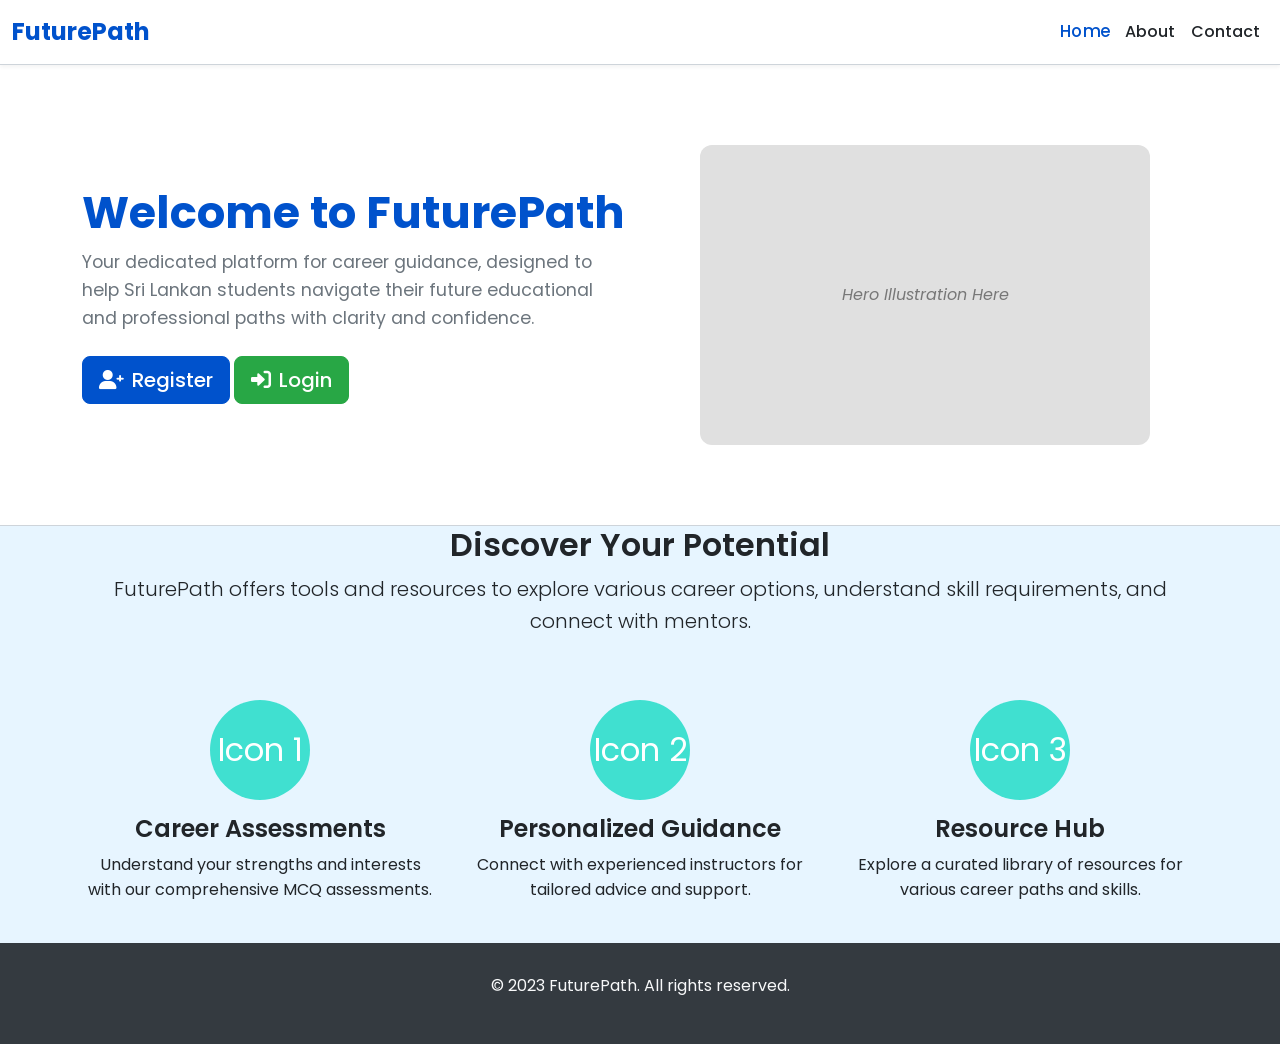
<file: index.html>
<!DOCTYPE html>
<html lang="en">
<head>
    <meta charset="UTF-8">
    <meta name="viewport" content="width=device-width, initial-scale=1.0">
    <title>FuturePath - Your Career Guidance Platform</title>
    <!-- Bootstrap CSS -->
    <link href="https://cdn.jsdelivr.net/npm/bootstrap@5.3.0-alpha1/dist/css/bootstrap.min.css" rel="stylesheet">
    <!-- Custom CSS -->
    <link rel="stylesheet" href="css/custom.css">
    <!-- Google Fonts (Poppins) -->
    <link href="https://fonts.googleapis.com/css2?family=Poppins:wght@300;400;500;600;700&display=swap" rel="stylesheet">
    <!-- Font Awesome 6 -->
    <link rel="stylesheet" href="https://cdnjs.cloudflare.com/ajax/libs/font-awesome/6.0.0-beta3/css/all.min.css">
</head>
<body>
    <!-- Navigation Bar -->
    <nav class="navbar navbar-expand-lg navbar-light bg-light">
        <div class="container-fluid">
            <a class="navbar-brand" href="#">FuturePath</a>
            <button class="navbar-toggler" type="button" data-bs-toggle="collapse" data-bs-target="#navbarNav" aria-controls="navbarNav" aria-expanded="false" aria-label="Toggle navigation">
                <span class="navbar-toggler-icon"></span>
            </button>
            <div class="collapse navbar-collapse" id="navbarNav">
                <ul class="navbar-nav ms-auto">
                    <li class="nav-item">
                        <a class="nav-link active" aria-current="page" href="#">Home</a>
                    </li>
                    <li class="nav-item">
                        <a class="nav-link" href="#">About</a>
                    </li>
                    <li class="nav-item">
                        <a class="nav-link" href="#">Contact</a>
                    </li>
                </ul>
            </div>
        </div>
    </nav>

    <!-- Hero Section -->
    <header class="hero-section">
        <div class="container">
            <div class="row align-items-center">
                <div class="col-lg-6 text-lg-start text-center">
                    <h1>Welcome to FuturePath</h1>
                    <p>Your dedicated platform for career guidance, designed to help Sri Lankan students navigate their future educational and professional paths with clarity and confidence.</p>
                    <div class="cta-buttons mt-4">
                        <a href="register.html" class="btn btn-primary btn-lg"><i class="fas fa-user-plus me-2"></i>Register</a>
                        <a href="login.html" class="btn btn-secondary btn-lg"><i class="fas fa-sign-in-alt me-2"></i>Login</a>
                    </div>
                </div>
                <div class="col-lg-6 mt-4 mt-lg-0">
                    <div class="hero-illustration-placeholder">Hero Illustration Here</div>
                </div>
            </div>
        </div>
    </header>

    <!-- Main Content Area (can be expanded later) -->
    <main class="content-section container">
        <section class="text-center mb-5">
            <h2>Discover Your Potential</h2>
            <p class="lead">FuturePath offers tools and resources to explore various career options, understand skill requirements, and connect with mentors.</p>
        </section>

        <section class="features-overview">
            <div class="row text-center">
                <div class="col-md-4 mb-4">
                    <div class="feature-icon-placeholder">Icon 1</div>
                    <h4>Career Assessments</h4>
                    <p>Understand your strengths and interests with our comprehensive MCQ assessments.</p>
                </div>
                <div class="col-md-4 mb-4">
                    <div class="feature-icon-placeholder">Icon 2</div>
                    <h4>Personalized Guidance</h4>
                    <p>Connect with experienced instructors for tailored advice and support.</p>
                </div>
                <div class="col-md-4 mb-4">
                    <div class="feature-icon-placeholder">Icon 3</div>
                    <h4>Resource Hub</h4>
                    <p>Explore a curated library of resources for various career paths and skills.</p>
                </div>
            </div>
        </section>
    </main>

    <!-- Footer -->
    <footer class="footer">
        <div class="container">
            <p>&copy; 2023 FuturePath. All rights reserved.</p>
        </div>
    </footer>

    <!-- Bootstrap JS Bundle with Popper -->
    <script src="https://cdn.jsdelivr.net/npm/bootstrap@5.3.0-alpha1/dist/js/bootstrap.bundle.min.js"></script>
</body>
</html>
</file>
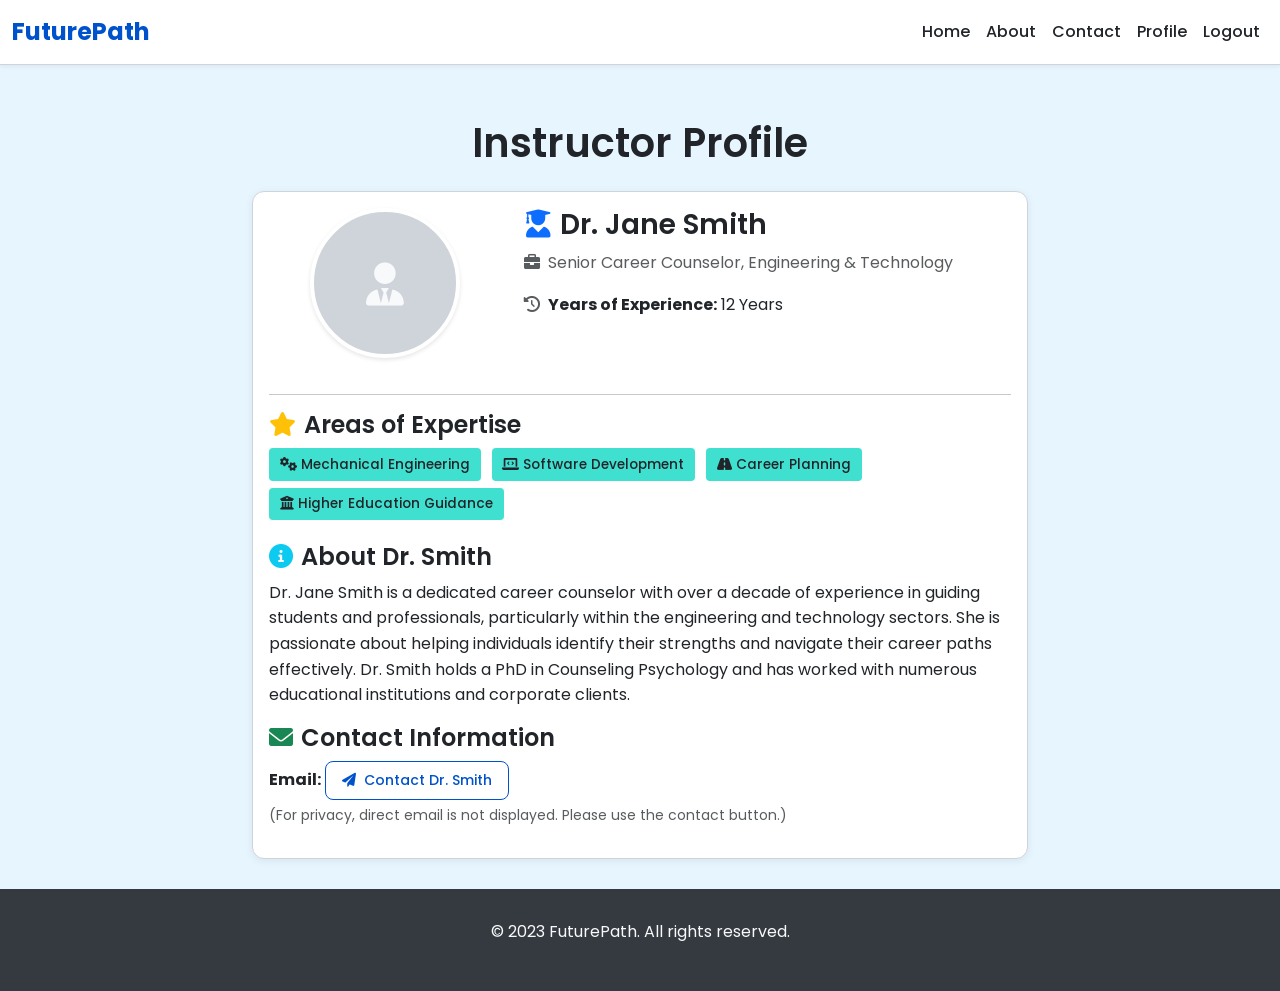
<file: instructor_profile.html>
<!DOCTYPE html>
<html lang="en">
<head>
    <meta charset="UTF-8">
    <meta name="viewport" content="width=device-width, initial-scale=1.0">
    <title>Instructor Profile - FuturePath</title>
    <!-- Bootstrap CSS -->
    <link href="https://cdn.jsdelivr.net/npm/bootstrap@5.3.0-alpha1/dist/css/bootstrap.min.css" rel="stylesheet">
    <!-- Custom CSS -->
    <link rel="stylesheet" href="css/custom.css">
    <!-- Google Fonts (Poppins) -->
    <link href="https://fonts.googleapis.com/css2?family=Poppins:wght@300;400;500;600;700&display=swap" rel="stylesheet">
    <!-- Font Awesome 6 -->
    <link rel="stylesheet" href="https://cdnjs.cloudflare.com/ajax/libs/font-awesome/6.0.0-beta3/css/all.min.css">
</head>
<body>
    <!-- Navigation Bar -->
    <nav class="navbar navbar-expand-lg navbar-light bg-light">
        <div class="container-fluid">
            <a class="navbar-brand" href="index.html">FuturePath</a>
            <button class="navbar-toggler" type="button" data-bs-toggle="collapse" data-bs-target="#navbarNav" aria-controls="navbarNav" aria-expanded="false" aria-label="Toggle navigation">
                <span class="navbar-toggler-icon"></span>
            </button>
            <div class="collapse navbar-collapse" id="navbarNav">
                <ul class="navbar-nav ms-auto">
                    <li class="nav-item">
                        <a class="nav-link" href="index.html">Home</a>
                    </li>
                    <li class="nav-item">
                        <a class="nav-link" href="#">About</a>
                    </li>
                    <li class="nav-item">
                        <a class="nav-link" href="#">Contact</a>
                    </li>
                    <li class="nav-item">
                        <a class="nav-link" href="user_profile.html">Profile</a> <!-- Generic Profile Link -->
                    </li>
                    <li class="nav-item">
                        <a class="nav-link" href="login.html">Logout</a>
                    </li>
                </ul>
            </div>
        </div>
    </nav>

    <!-- Main Content Area -->
    <main class="container content-section profile-container">
        <h1 class="my-4 text-center">Instructor Profile</h1>

        <div class="card">
            <div class="card-body">
                <div class="row">
                    <div class="col-md-4 text-center mb-3 mb-md-0">
                        <div class="profile-picture-placeholder">
                            <i class="fas fa-user-tie fa-3x text-light"></i>
                        </div>
                    </div>
                    <div class="col-md-8">
                        <h3 id="instructorName"><i class="fas fa-user-graduate me-2 text-primary"></i>Dr. Jane Smith</h3>
                        <p class="text-muted" id="instructorTitle"><i class="fas fa-briefcase me-2 text-muted"></i>Senior Career Counselor, Engineering & Technology</p>
                        <p><i class="fas fa-history me-2 text-muted"></i><strong>Years of Experience:</strong> <span id="instructorExperience">12 Years</span></p>
                    </div>
                </div>

                <hr>

                <h4><i class="fas fa-star me-2 text-warning"></i>Areas of Expertise</h4>
                <div id="instructorExpertise" class="mb-3">
                    <span class="expertise-tag"><i class="fas fa-cogs me-1"></i>Mechanical Engineering</span>
                    <span class="expertise-tag"><i class="fas fa-laptop-code me-1"></i>Software Development</span>
                    <span class="expertise-tag"><i class="fas fa-road me-1"></i>Career Planning</span>
                    <span class="expertise-tag"><i class="fas fa-university me-1"></i>Higher Education Guidance</span>
                </div>

                <h4><i class="fas fa-info-circle me-2 text-info"></i>About Dr. Smith</h4>
                <p id="instructorBio">
                    Dr. Jane Smith is a dedicated career counselor with over a decade of experience in guiding students and professionals, particularly within the engineering and technology sectors. She is passionate about helping individuals identify their strengths and navigate their career paths effectively. Dr. Smith holds a PhD in Counseling Psychology and has worked with numerous educational institutions and corporate clients.
                </p>

                <h4><i class="fas fa-envelope me-2 text-success"></i>Contact Information</h4>
                <p>
                    <strong>Email:</strong> <a href="#" id="instructorContactBtn" class="btn btn-outline-primary btn-sm"><i class="fas fa-paper-plane me-2"></i>Contact Dr. Smith</a>
                    <small class="text-muted d-block mt-1">(For privacy, direct email is not displayed. Please use the contact button.)</small>
                </p>

                <!-- Optional: Edit button if this is the instructor's own view -->
                <!-- <div class="text-end mt-3">
                    <a href="#" class="btn btn-primary">Edit Profile</a>
                </div> -->
            </div>
        </div>
    </main>

    <!-- Footer -->
    <footer class="footer">
        <div class="container">
            <p>&copy; 2023 FuturePath. All rights reserved.</p>
        </div>
    </footer>

    <!-- Bootstrap JS Bundle with Popper -->
    <script src="https://cdn.jsdelivr.net/npm/bootstrap@5.3.0-alpha1/dist/js/bootstrap.bundle.min.js"></script>
    <script>
        // Placeholder for contact button functionality
        document.getElementById('instructorContactBtn')?.addEventListener('click', function(e) {
            e.preventDefault();
            alert('Contact form or messaging system would be initiated here.');
            // Example: window.location.href = 'mailto:placeholder@example.com?subject=Inquiry';
        });
    </script>
</body>
</html>
</file>
<file: css/custom.css>
/* css/custom.css */

/* --- Base & Color Palette --- */
:root {
    /* Font */
    --font-family-sans-serif: 'Poppins', sans-serif;

    /* New Color Palette */
    --primary-bg: #e7f5ff; /* Pastel Blue */
    --primary-accent: #40E0D0; /* Turquoise */
    --button-cta-primary: #0052cc; /* Royal Blue */
    --button-cta-secondary: #28a745; /* Emerald Green */
    --button-cta-tertiary: #FF7F50; /* Coral */
    --highlight-primary: #DC3545; /* Warm Red (Bootstrap's danger) */
    --highlight-secondary: #FFC107; /* Golden Saffron (Bootstrap's warning) */
    --text-color: #212529; /* Dark Grey */
    --text-light: #f8f9fa; /* Light Grey/Off-white for dark backgrounds */
    --border-color: #ced4da; /* Softer Grey for borders */
    --container-bg: #FFFFFF; /* White for card backgrounds, form backgrounds etc. for contrast with pastel body */
    --footer-bg: #343a40; /* Keeping footer dark for now, can adjust */

    /* Optional Cultural Accents (can be used for specific highlights/elements) */
    --cultural-saffron: #FF9933;
    --cultural-peacock-blue: #005073;
    --cultural-earthy-green: #556B2F;

    /* Standard Bootstrap colors (can be overridden or used as fallback) */
    --bs-blue: #0d6efd;
    --bs-indigo: #6610f2;
    --bs-purple: #6f42c1;
    --bs-pink: #d63384;
    --bs-red: #dc3545;
    --bs-orange: #fd7e14;
    --bs-yellow: #ffc107;
    --bs-green: #198754;
    --bs-teal: #20c997;
    --bs-cyan: #0dcaf0;
    --bs-white: #fff;
    --bs-gray: #6c757d;
    --bs-gray-dark: #343a40;
    --bs-primary: var(--button-cta-primary); /* Mapping BS primary to our CTA primary */
    --bs-secondary: var(--button-cta-secondary); /* Mapping BS secondary to our CTA secondary */
    --bs-success: var(--button-cta-secondary); /* BS success to our CTA secondary (green) */
    --bs-info: var(--primary-accent); /* BS info to our primary accent (turquoise) */
    --bs-warning: var(--highlight-secondary); /* BS warning to our highlight saffron */
    --bs-danger: var(--highlight-primary); /* BS danger to our highlight red */
    --bs-light: #f8f9fa;
    --bs-dark: #212529;

    /* Rounded Corners */
    --border-radius-sm: 0.25rem; /* Bootstrap's default sm */
    --border-radius: 0.5rem; /* Larger, noticeable radius */
    --border-radius-lg: 0.75rem; /* Bootstrap's default lg, or even larger */
}

/* --- General Styles --- */
body {
    background-color: var(--primary-bg);
    color: var(--text-color);
    font-family: var(--font-family-sans-serif);
    display: flex;
    flex-direction: column;
    min-height: 100vh;
    line-height: 1.6; /* Improved readability */
}

h1, h2, h3, h4, h5, h6 {
    font-family: var(--font-family-sans-serif);
    font-weight: 600; /* Poppins is lighter, so a bit more weight for headings */
    color: var(--text-color); /* Ensure headings use the main text color by default */
}

/* --- Navbar --- */
.navbar { /* General navbar styling */
    box-shadow: 0 2px 4px rgba(0,0,0,0.05); /* Subtle shadow for depth */
    transition: background-color 0.3s ease-in-out; /* Smooth transition for navbar bg if it changes */
}
.navbar-light.bg-light { /* Assuming this class is used, or adapt if it's navbar-dark etc. */
    background-color: var(--container-bg) !important; /* White background for navbar */
    border-bottom: 1px solid var(--border-color);
}

.navbar-light .navbar-brand {
    color: var(--button-cta-primary); /* Royal blue brand name */
    font-weight: 700; /* Bold for brand */
    font-size: 1.5rem;
    transition: color 0.2s ease-in-out;
}
.navbar-light .navbar-brand:hover {
    color: var(--cultural-peacock-blue); /* Example hover color */
}

.navbar-light .navbar-nav .nav-link {
    color: var(--text-color);
    font-weight: 500; /* Medium weight for nav links */
    transition: color 0.2s ease-in-out, transform 0.2s ease-in-out;
}

.navbar-light .navbar-nav .nav-link.active,
.navbar-light .navbar-nav .nav-link:hover {
    color: var(--button-cta-primary); /* Royal blue for active/hovered links */
    transform: scale(1.05); /* Slight zoom for nav links */
}

/* --- Buttons --- */
.btn {
    border-radius: var(--border-radius);
    font-weight: 500; /* Medium weight for button text */
    padding: 0.5rem 1rem; /* Adjust padding for a modern feel */
    transition: all 0.2s ease-in-out; /* Smooth transitions for all button properties */
}
.btn:hover { /* General hover for all buttons, specific color changes below */
    transform: translateY(-2px);
    box-shadow: 0 4px 8px rgba(0,0,0,0.15);
}

.btn-primary { /* Corresponds to button-cta-primary */
    background-color: var(--button-cta-primary);
    border-color: var(--button-cta-primary);
    color: var(--bs-white);
}
.btn-primary:hover {
    background-color: #0042a3; /* Darker Royal Blue */
    border-color: #003b90;
    color: var(--bs-white);
}

.btn-secondary { /* Corresponds to button-cta-secondary */
    background-color: var(--button-cta-secondary);
    border-color: var(--button-cta-secondary);
    color: var(--bs-white);
}
.btn-secondary:hover {
    background-color: #1e7e34; /* Darker Emerald Green */
    border-color: #1c7430;
    color: var(--bs-white);
}

.btn-success { /* Using BS mapping, which links to button-cta-secondary */
    background-color: var(--bs-success);
    border-color: var(--bs-success);
    color: var(--bs-white);
}
.btn-success:hover { /* Darker Emerald Green */
    background-color: #1e7e34;
    border-color: #1c7430;
    color: var(--bs-white);
    /* transform & box-shadow inherited from .btn:hover */
}


.btn-tertiary { /* Custom class for Coral button */
    background-color: var(--button-cta-tertiary);
    border-color: var(--button-cta-tertiary);
    color: var(--bs-white);
}
.btn-tertiary:hover {
    background-color: #e66a3f; /* Darker Coral */
    border-color: #d35f30;
    color: var(--bs-white);
}

.btn-info { /* Using BS mapping, which links to primary-accent */
    background-color: var(--bs-info);
    border-color: var(--bs-info);
    color: var(--text-color); /* Turquoise might need dark text */
}
.btn-info:hover {
    background-color: #31c6b8; /* Darker Turquoise */
    border-color: #2dbba8;
    color: var(--text-color);
    /* transform & box-shadow inherited from .btn:hover */
}

.btn-danger { /* Using BS mapping, which links to highlight-primary */
    background-color: var(--bs-danger);
    border-color: var(--bs-danger);
    color: var(--bs-white);
}
.btn-danger:hover {
    background-color: #b02a37; /* Darker Warm Red */
    border-color: #a02530;
    color: var(--bs-white);
    /* transform & box-shadow inherited from .btn:hover */
}

.btn-warning { /* Using BS mapping, which links to highlight-secondary */
    background-color: var(--bs-warning);
    border-color: var(--bs-warning);
    color: var(--text-color); /* Saffron might need dark text */
}
.btn-warning:hover {
    background-color: #d9a406; /* Darker Golden Saffron */
    border-color: #c79805;
    color: var(--text-color);
    /* transform & box-shadow inherited from .btn:hover */
}


/* Outline Buttons */
.btn-outline-primary {
    color: var(--button-cta-primary);
    border-color: var(--button-cta-primary);
}
.btn-outline-primary:hover {
    background-color: var(--button-cta-primary);
    color: var(--bs-white);
    /* transform & box-shadow inherited from .btn:hover */
}

.btn-outline-secondary {
    color: var(--button-cta-secondary);
    border-color: var(--button-cta-secondary);
}
.btn-outline-secondary:hover {
    background-color: var(--button-cta-secondary);
    color: var(--bs-white);
    /* transform & box-shadow inherited from .btn:hover */
}

/* --- Links --- */
a {
    color: var(--button-cta-primary); /* Royal blue for links */
    text-decoration: none;
    transition: color 0.2s ease-in-out;
}
a:hover {
    color: #0042a3; /* Darker Royal Blue for link hover */
    text-decoration: underline;
}

/* --- Forms --- */
.form-control,
.form-select {
    border-radius: var(--border-radius);
    border: 1px solid var(--border-color);
    padding: 0.5rem 0.75rem; /* Consistent padding */
    transition: border-color 0.2s ease-in-out, box-shadow 0.2s ease-in-out, transform 0.2s ease-in-out;
}
.form-control:focus,
.form-select:focus {
    border-color: var(--primary-accent); /* Turquoise focus border */
    box-shadow: 0 0 0 0.25rem rgba(64, 224, 208, 0.25); /* Turquoise focus shadow */
    transform: scale(1.01); /* Slight scale on focus */
}


.login-form,
.registration-form {
    background-color: var(--container-bg); /* White for forms */
    padding: 30px;
    border-radius: var(--border-radius-lg); /* Larger radius for form containers */
    box-shadow: 0 4px 15px rgba(0, 0, 0, 0.1); /* Softer, larger shadow */
    transition: box-shadow 0.3s ease-in-out, transform 0.3s ease-in-out;
}
.login-form:hover,
.registration-form:hover {
    box-shadow: 0 8px 25px rgba(0, 0, 0, 0.15); /* Enhanced shadow on hover */
    transform: translateY(-3px); /* Slight lift on form hover */
}


/* --- Cards --- */
.card {
    border: 1px solid var(--border-color);
    border-radius: var(--border-radius-lg); /* Larger radius for cards */
    box-shadow: 0 2px 8px rgba(0,0,0,0.07); /* Subtle shadow */
    background-color: var(--container-bg); /* White for cards */
    transition: box-shadow 0.3s ease-in-out, border-color 0.3s ease-in-out, transform 0.3s ease-in-out;
}
.card:hover { /* Subtle hover for cards */
    box-shadow: 0 6px 12px rgba(0,0,0,0.1);
    transform: translateY(-2px); /* Lift card slightly */
    /* border-color: var(--primary-accent); /* Optional: if cards have borders and want to highlight */
}

.card-header {
    background-color: transparent; /* Cleaner look, no separate bg for header */
    border-bottom: 1px solid var(--border-color);
    font-weight: 600; /* Poppins bold for card headers */
    color: var(--button-cta-primary);
    padding: 1rem 1.25rem;
    border-top-left-radius: var(--border-radius-lg); /* Ensure header corners match card */
    border-top-right-radius: var(--border-radius-lg);
}

/* --- Alerts --- */
.alert {
    border-radius: var(--border-radius);
    padding: 1rem;
    transition: transform 0.2s ease-in-out, box-shadow 0.2s ease-in-out;
}
.alert:hover {
    transform: scale(1.01) translateY(-1px); /* Slight zoom and lift on alert hover */
    box-shadow: 0 4px 10px rgba(0,0,0,0.1);
}

.alert-primary {
    background-color: var(--primary-accent);
    border-color: #31c6b8; /* Darker Turquoise border */
    color: var(--text-color);
}
.alert-info {
    background-color: var(--primary-accent);
    border-color: #31c6b8; /* Darker Turquoise border */
    color: var(--text-color);
}
.alert-info .alert-heading {
    color: var(--text-color);
}
.alert-info a.btn-info {
    background-color: var(--text-color);
    border-color: var(--text-color);
    color: var(--primary-accent);
}
.alert-info a.btn-outline-info {
    color: var(--text-color);
    border-color: var(--text-color);
}
.alert-info a.btn-outline-info:hover {
    background-color: var(--text-color);
    color: var(--primary-accent);
}


/* --- Hero Section (index.html) --- */
.hero-section {
    background-color: var(--container-bg); /* White, or a very light accent */
    padding: 60px 15px; /* Standard padding */
    text-align: center;
    border-bottom: 1px solid var(--border-color);
}
.hero-section h1 {
    color: var(--button-cta-primary);
    font-weight: 700; /* Bold for main headline */
    font-size: 2.8rem; /* Larger headline */
}
.hero-section p {
    font-size: 1.1rem;
    color: var(--bs-gray);
}

/* --- Footer --- */
.footer {
    background-color: var(--footer-bg); /* Dark footer */
    color: var(--text-light);
    padding: 30px 15px; /* More padding */
    text-align: center;
    margin-top: auto;
    border-top: 1px solid darken(var(--footer-bg), 5%);
}
.footer a {
    color: var(--primary-accent);
    text-decoration: none;
    transition: color 0.2s ease-in-out;
}
.footer a:hover {
    color: var(--bs-white);
    text-decoration: underline;
}

/* --- Specific Page Adjustments & Unique Elements --- */

/* General Logo Placeholder */
.logo-placeholder {
    color: var(--button-cta-primary);
    text-align: center;
    margin-bottom: 20px;
    font-size: 2.5rem; /* Slightly larger */
    font-weight: 700; /* Bold */
}

/* General Content Section */
.content-section, .chat-container, .profile-container, .exam-container, .results-container, .login-container, .registration-container {
    opacity: 0; /* Start transparent for fade-in */
    animation: fadeInContent 0.6s 0.1s ease-in-out forwards; /* Apply to content with slight delay */
}

/* User Profile Page (`user_profile.html`) */
.profile-section {
    margin-top: 20px;
    margin-bottom: 20px;
}
#editProfileSection .card-header {
    color: var(--button-cta-secondary); /* Green for edit section header */
}

/* MCQ Exam Page (`mcq_exam.html`) */
.exam-container {
    max-width: 800px;
    margin: 30px auto; /* More margin */
}
.answer-options .list-group-item {
    cursor: pointer;
    border: 1px solid var(--border-color);
    margin-bottom: 8px; /* Slightly more spacing */
    border-radius: var(--border-radius); /* Consistent rounded corners */
    transition: background-color 0.2s ease-in-out, border-left-color 0.2s ease-in-out, transform 0.2s ease-in-out; /* Added transform */
}
.answer-options .list-group-item:hover {
    background-color: var(--primary-bg);
    border-left: 4px solid var(--primary-accent);
    transform: translateX(5px); /* Slight move right on hover */
}
.answer-options .list-group-item.active {
    background-color: var(--button-cta-primary);
    border-color: var(--button-cta-primary);
    color: var(--bs-white);
    border-left: 4px solid #0042a3; /* Darker Royal Blue */
    transform: scale(1.02); /* Slightly larger when active */
}
.progress-bar {
    background-color: var(--button-cta-primary); /* Royal blue progress bar */
    transition: width 0.5s ease-in-out; /* Smooth progress bar update */
}
#timer {
    background-color: var(--button-cta-tertiary); /* Coral timer badge */
    color: var(--bs-white);
    padding: 0.5em 0.75em;
    border-radius: var(--border-radius-sm);
}


/* Results Page (`results_page.html`) */
.results-container {
    max-width: 800px;
    margin: 30px auto;
}
.suggested-path {
    background-color: var(--container-bg); /* White */
    padding: 25px; /* More padding */
    border-radius: var(--border-radius);
    margin-bottom: 25px;
    border: 1px solid var(--border-color);
    text-align: center; /* Center text for emphasis */
    transform: scale(0.95); /* Start slightly smaller for animation */
    opacity: 0;
    animation: popInResultPath 0.5s 0.3s ease-out forwards;
}
@keyframes popInResultPath {
    to {
        transform: scale(1);
        opacity: 1;
    }
}

.suggested-path h4 {
    color: var(--button-cta-primary);
    margin-bottom: 15px;
}
.detailed-report-link a {
    font-weight: 500; /* Medium weight */
    color: var(--button-cta-secondary);
    transition: letter-spacing 0.2s ease-out;
}
.detailed-report-link a:hover {
    letter-spacing: 0.5px; /* Slight letter spacing increase on hover */
}


/* Instructor Profile & Assigned View */
.profile-container, .instructor-view-container {
    max-width: 800px;
    margin: 30px auto;
}
.profile-picture-placeholder, .profile-picture-placeholder-sm {
    width: 150px;
    height: 150px;
    background-color: var(--border-color); /* Softer placeholder color */
    border-radius: 50%; /* Keep circular */
    margin: 0 auto 20px auto;
    display: flex;
    align-items: center;
    justify-content: center;
    text-align: center;
    font-size: 0.9rem;
    color: var(--bs-gray);
    border: 4px solid var(--bs-white); /* White border around pic */
    box-shadow: 0 2px 4px rgba(0,0,0,0.1);
    transition: transform 0.3s ease, box-shadow 0.3s ease;
}
.profile-picture-placeholder:hover, .profile-picture-placeholder-sm:hover {
    transform: scale(1.05); /* Slight zoom on hover */
    box-shadow: 0 4px 10px rgba(0,0,0,0.15);
}

.profile-picture-placeholder-sm {
    width: 100px;
    height: 100px;
    margin-right: 20px;
    float: left; /* Retain float if layout depends on it */
}
.expertise-tag {
    display: inline-block;
    background-color: var(--primary-accent);
    color: var(--text-color);
    padding: 0.4em 0.8em; /* Slightly larger padding */
    margin-right: 0.5em;
    margin-bottom: 0.5em;
    border-radius: var(--border-radius-sm);
    font-size: 0.85em;
    font-weight: 500;
    transition: background-color 0.2s ease, transform 0.2s ease;
}
.expertise-tag:hover {
    background-color: darken(var(--primary-accent), 10%);
    transform: scale(1.05);
}

/* --- Illustration & Mascot Placeholders --- */
.hero-illustration-placeholder {
    width: 100%; /* Take full width of its column */
    max-width: 450px; /* Max width for larger screens */
    height: 300px; 
    background-color: #e0e0e0; 
    margin: 20px auto; 
    text-align: center; 
    line-height: 300px; /* Vertically center text */
    border-radius: var(--border-radius-lg); /* Consistent large radius */
    color: #777; 
    font-style: italic;
    display: flex; /* For centering content if it's more than just text */
    align-items: center;
    justify-content: center;
    opacity: 0;
    animation: fadeInIllustration 0.7s 0.4s ease-out forwards;
}
.feature-icon-placeholder {
    width: 100px; /* Larger for feature icons */
    height: 100px; 
    background-color: var(--primary-accent); /* Turquoise background for feature icons */
    border-radius: 50%; 
    margin: 15px auto; 
    display: flex;
    align-items: center;
    justify-content: center;
    color: var(--bs-white); /* White icon/text on turquoise */
    font-size: 2rem; /* Larger icon size */
    font-style: normal; /* Not italic for icons */
    transition: transform 0.3s ease, box-shadow 0.3s ease;
}
.feature-icon-placeholder:hover {
    transform: scale(1.1) rotate(5deg);
    box-shadow: 0 4px 10px rgba(var(--primary-accent), 0.4); /* Needs RGB for rgba */
}

.results-illustration-placeholder {
    width: 100%;
    max-width: 350px;
    height: 250px; 
    background-color: #e0e0e0; 
    margin: 20px auto; 
    text-align: center; 
    line-height: 250px; 
    border-radius: var(--border-radius-lg); 
    color: #777; 
    font-style: italic;
    opacity: 0;
    animation: fadeInIllustration 0.7s 0.2s ease-out forwards;
}
.mascot-placeholder-mcq { /* For specific placement in MCQ exam */
    width: 120px; 
    height: 140px; 
    background-color: #e0e0e0; 
    border-radius: var(--border-radius); 
    color: #777; 
    font-style: italic;
    text-align: center; 
    padding: 10px; /* For text wrapping */
    font-size: 0.8em;
    box-shadow: 0 2px 5px rgba(0,0,0,0.1);
    opacity: 0;
    animation: fadeInMascot 0.5s 0.8s ease-out forwards;
}
.site-mascot-placeholder { /* For global, subtle mascot */
    width: 80px; 
    height: 100px; 
    background-color: #e0e0e0; 
    border-radius: var(--border-radius); 
    color: #777; 
    font-style: italic;
    text-align: center; 
    padding: 5px;
    font-size: 0.7em;
    position: fixed;
    bottom: 15px;
    right: 15px;
    z-index: 1000; /* Ensure it's above other content */
    box-shadow: 0 2px 5px rgba(0,0,0,0.15);
    opacity: 0;
    animation: fadeInMascot 0.5s 1s ease-out forwards; /* Delay more for global mascot */
    transition: transform 0.3s ease;
}
.site-mascot-placeholder:hover {
    transform: scale(1.1) rotate(3deg);
}

/* --- Keyframes for Animations --- */
@keyframes fadeInPage { /* Not used directly on body anymore */
    from { opacity: 0; transform: translateY(10px); }
    to { opacity: 1; transform: translateY(0); }
}

@keyframes fadeInContent {
    from { opacity: 0; transform: translateY(15px); }
    to { opacity: 1; transform: translateY(0); }
}

@keyframes fadeInIllustration {
    from { opacity: 0; transform: scale(0.9); }
    to { opacity: 1; transform: scale(1); }
}

@keyframes fadeInMascot {
    from { opacity: 0; transform: scale(0.8) rotate(-10deg); }
    to { opacity: 1; transform: scale(1) rotate(0deg); }
}


/* --- Utility Classes --- */
.mt-5 {
    margin-top: 3rem !important;
}

/* --- Responsive Adjustments --- */
@media (max-width: 768px) {
    .hero-section h1 {
        font-size: 2.2rem;
    }
    .hero-section p {
        font-size: 1rem;
    }
    .login-form, .registration-form {
        padding: 25px;
    }
    h1, .h1 { font-size: calc(1.325rem + 0.9vw); } /* BS default responsive h1 */
    h2, .h2 { font-size: calc(1.3rem + 0.6vw); }
    h3, .h3 { font-size: calc(1.275rem + 0.3vw); }
    .hero-illustration-placeholder {
        height: 200px; /* Smaller on mobile */
        line-height: 200px;
    }
}

@media (max-width: 576px) {
    .navbar-brand {
        font-size: 1.2rem;
    }
    .footer {
        padding: 20px 15px;
    }
     h1, .h1 { font-size: calc(1.3rem + 0.6vw); } /* Adjust for smaller screens */
    .feature-icon-placeholder {
        width: 80px;
        height: 80px;
        font-size: 1.5rem;
    }
    .site-mascot-placeholder { /* Smaller and less intrusive on very small screens */
        width: 60px;
        height: 75px;
        font-size: 0.6em;
        bottom: 10px;
        right: 10px;
    }
}

/* Ensure Poppins font is linked in HTML:
   <link href="https://fonts.googleapis.com/css2?family=Poppins:wght@300;400;500;600;700&display=swap" rel="stylesheet">
*/

/* Static hex values for hover states for compatibility. */
/* .btn-primary:hover already defined */
/* .btn-secondary:hover already defined */
/* .btn-success:hover already defined */
/* .btn-tertiary:hover already defined */
/* .btn-info:hover already defined */
/* .btn-danger:hover already defined */
/* .btn-warning:hover already defined */

/* a:hover already defined */

/* .alert-primary already defined */
/* .alert-info already defined */
/* .navbar-light .navbar-nav .nav-link:hover already defined */
/* .card-header already defined */
/* .hero-section h1 already defined */
/* .logo-placeholder already defined */
/* .answer-options .list-group-item:hover already defined */
/* .answer-options .list-group-item.active already defined */
/* .suggested-path h4 already defined */
/* .detailed-report-link a already defined */
/* .expertise-tag already defined */
/* .footer a already defined */
/* .footer a:hover already defined */
</file>
